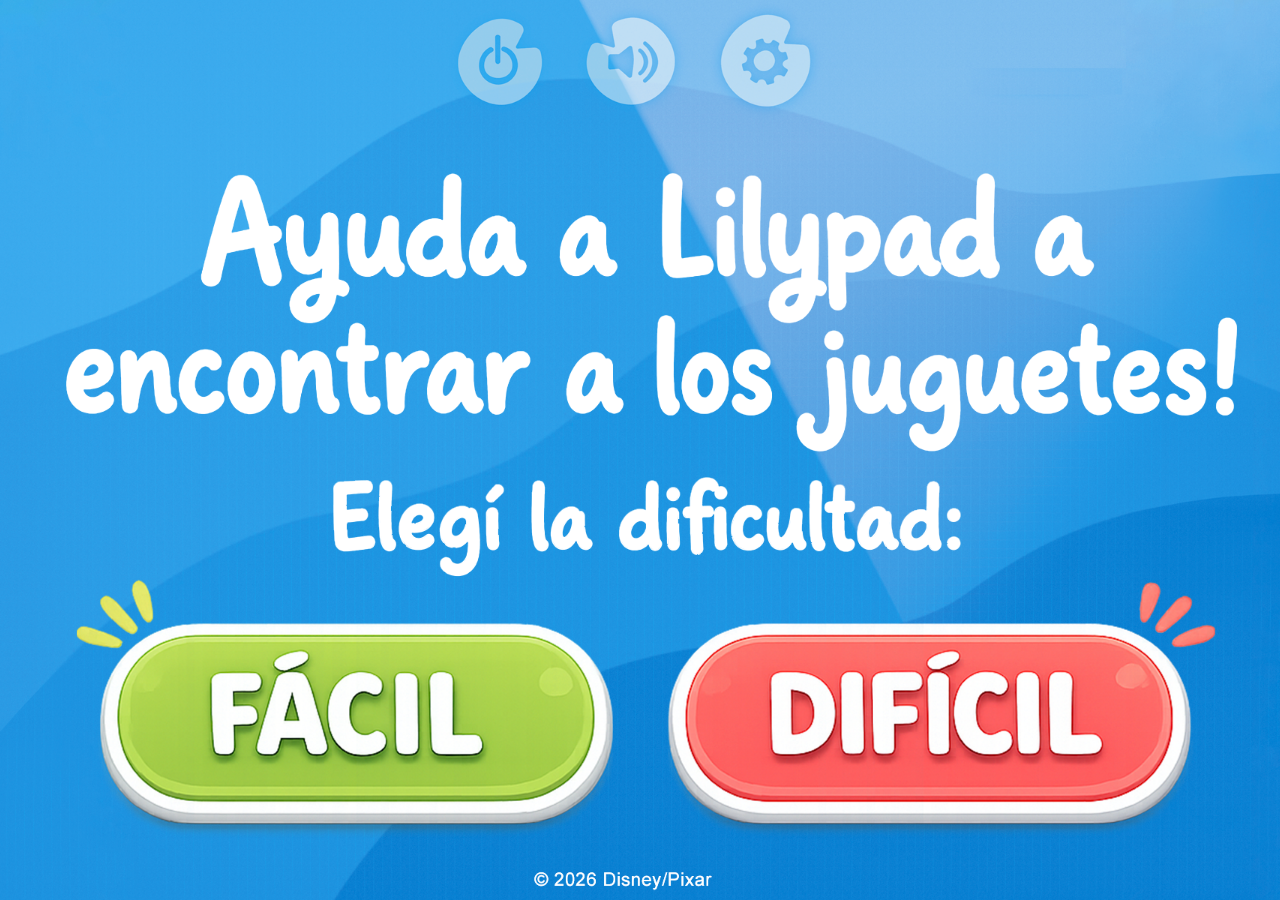
<file: index.html>
<!doctype html>
<html lang="es">
<head>
<meta charset="utf-8">
<meta name="viewport" content="width=device-width, initial-scale=1, maximum-scale=1, user-scalable=no, viewport-fit=cover, interactive-widget=overlays-content">
<meta name="mobile-web-app-capable" content="yes">
<meta name="apple-mobile-web-app-capable" content="yes">
<meta name="apple-mobile-web-app-status-bar-style" content="black-translucent">
<meta name="apple-mobile-web-app-title" content="Lilypad">
<meta name="theme-color" content="#8BA5EB">
<title>Lilypad Shake</title>
<link rel="manifest" href="manifest.webmanifest">
<link rel="apple-touch-icon" href="assets/ui/lily_bg.png">
<link rel="stylesheet" href="css/styles.css">
</head>
<body>
  <div id="stage">
    <video id="camera" autoplay muted playsinline></video>
    <canvas id="gl"></canvas>
    <div id="ui"></div>
  </div>
  <div id="rotatePrompt">
    <div class="icon">🔄</div>
    <div>Girá el dispositivo</div>
    <span>Jugá con la pantalla en horizontal</span>
  </div>
  <script>
    if ('serviceWorker' in navigator) {
      window.addEventListener('load', () => {
        navigator.serviceWorker
          .register('./service-worker.js?v=43', { scope: './' })
          .then(() => navigator.serviceWorker.ready)
          .then(() => {
            document.documentElement.dataset.offlineReady = 'true';
            window.dispatchEvent(new Event('lilypad-offline-ready'));
          })
          .catch(() => {});
      }, { once: true });
    }
  </script>
  <script type="module" src="js/game.js?v=43"></script>
</body>
</html>
</file>
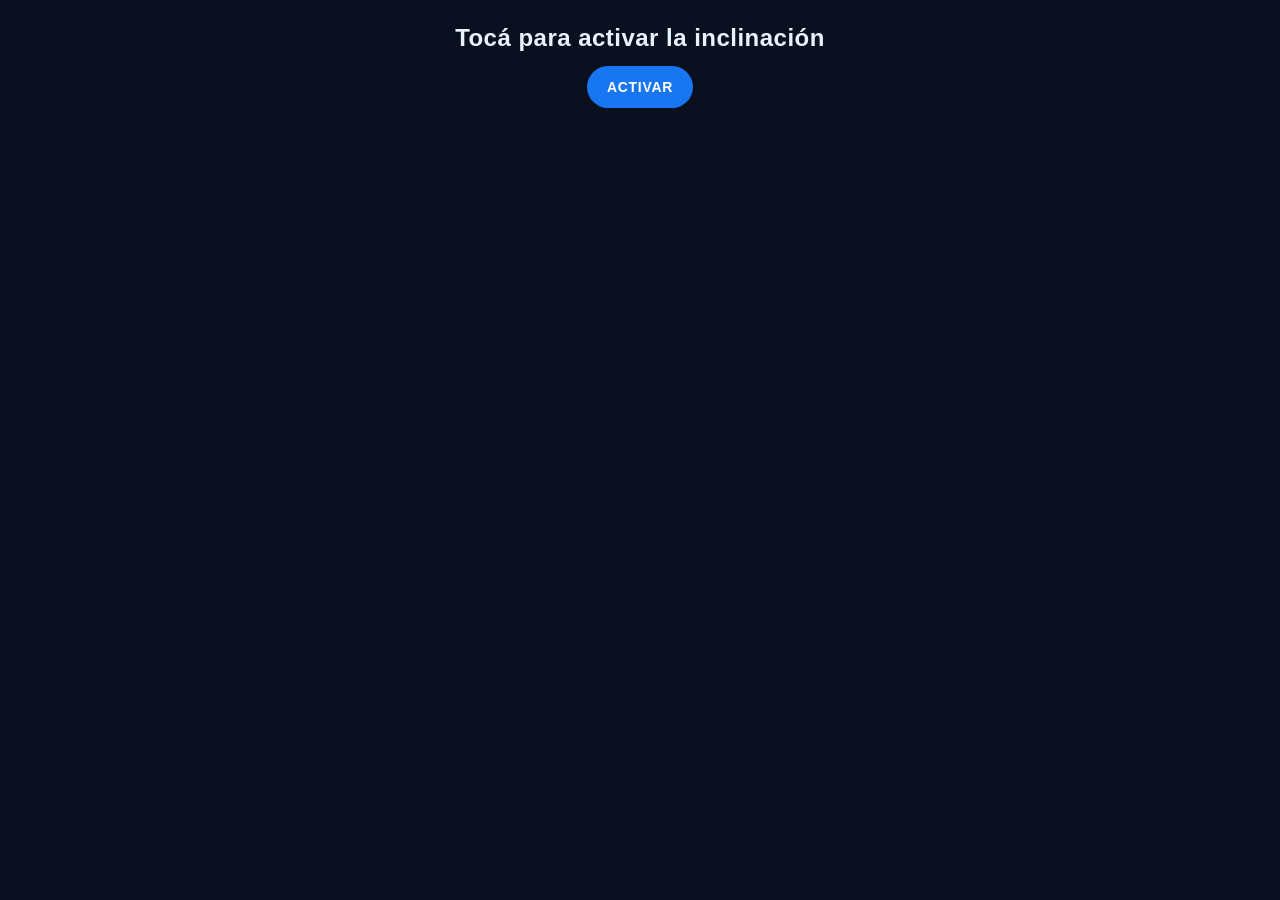
<file: tilt-square.html>
<!doctype html>
<html lang="es">
<head>
  <meta charset="utf-8">
  <meta name="viewport" content="width=device-width,initial-scale=1,viewport-fit=cover">
  <meta name="theme-color" content="#0b1020">
  <title>Prueba de inclinación</title>
  <style>
    :root {
      color-scheme: dark;
      font-family: Arial, Helvetica, sans-serif;
      background: #0b1020;
    }

    * {
      box-sizing: border-box;
    }

    html,
    body {
      width: 100%;
      min-height: 100%;
      margin: 0;
      overflow: hidden;
      background: #0b1020;
    }

    body {
      display: grid;
      place-items: center;
      touch-action: manipulation;
    }

    #statusPanel {
      position: fixed;
      z-index: 2;
      top: max(24px, env(safe-area-inset-top));
      left: 50%;
      width: min(88vw, 540px);
      transform: translateX(-50%);
      text-align: center;
    }

    #status {
      margin: 0 0 14px;
      color: #e9f2ff;
      font-size: clamp(16px, 2vw, 24px);
      font-weight: 700;
      letter-spacing: 0.02em;
    }

    #actions {
      display: flex;
      justify-content: center;
      gap: 10px;
    }

    button {
      border: 0;
      border-radius: 999px;
      padding: 13px 20px;
      color: #ffffff;
      background: #1976f3;
      font: inherit;
      font-size: 14px;
      font-weight: 800;
      letter-spacing: 0.05em;
      touch-action: manipulation;
    }

    button[hidden] {
      display: none;
    }

    button:disabled {
      opacity: 0.55;
    }

    #square {
      position: fixed;
      z-index: 1;
      top: 50%;
      width: min(28vw, 250px);
      aspect-ratio: 1;
      border-radius: 0;
      opacity: 0;
      background: #1677ff;
      pointer-events: none;
      transition: none;
      will-change: transform, opacity;
    }

    #square.animate {
      transition: transform 360ms cubic-bezier(0.2, 0.6, 0.3, 1), opacity 100ms ease-out;
    }

    #square.left {
      left: 0;
      transform: translate3d(-110%, -50%, 0);
    }

    #square.right {
      right: 0;
      transform: translate3d(110%, -50%, 0);
    }

    #square.visible {
      opacity: 1;
      pointer-events: auto;
    }

    #square.visible.left {
      transform: translate3d(0px, -50%, 0);
    }

    #square.visible.right {
      transform: translate3d(0px, -50%, 0);
    }
  </style>
</head>
<body>
  <section id="statusPanel">
    <p id="status">Tocá para activar la inclinación</p>
    <div id="actions">
      <button id="activate" type="button">ACTIVAR</button>
    </div>
  </section>
  <button id="square" type="button" aria-label="Ocultar cuadrado"></button>

  <script>
    (() => {
      const ENTER_THRESHOLD = 0.018;
      const EXIT_THRESHOLD = 0.011;
      const TAP_REARM_THRESHOLD = 0.015;
      const SQUARE_VISIBLE_MS = 1200;
      const SQUARE_VERTICAL_MARGIN = 28;
      const SQUARE_MIN_VERTICAL_GAP = 72;
      const REFERENCE_STABLE_DELTA = 0.01;
      const REFERENCE_SETTLE_MS = 180;
      const FIRST_TILT_HOLD_MS = 35;
      const OPPOSITE_TILT_HOLD_MS = 140;
      const NEUTRAL_HOLD_MS = 45;

      const activateButton = document.getElementById('activate');
      const squareElement = document.getElementById('square');
      const statusElement = document.getElementById('status');
      const query = new URLSearchParams(window.location.search);
      const monitorEndpoint = query.get('monitor');
      const monitorToken = query.get('monitorToken');

      let centerTilt = null;
      let referenceCandidate = null;
      let referenceCandidateSince = null;
      let activeDirection = 0;
      let pendingDirection = 0;
      let pendingDirectionSince = null;
      let neutralSince = null;
      let started = false;
      let squareVisible = false;
      let squareShowSequence = 0;
      let squareHideTimer = null;
      let previousSquareTop = null;
      let tapRearmRequested = false;
      let lastTelemetryAt = 0;

      function report(eventName, payload, force) {
        if (!monitorEndpoint || !monitorToken) return;
        const now = performance.now();
        if (!force && now - lastTelemetryAt < 160) return;
        lastTelemetryAt = now;
        const body = JSON.stringify({
          token: monitorToken,
          event: eventName,
          time: Math.round(now),
          ...payload,
        });
        const blob = new Blob([body], { type: 'text/plain' });
        if (navigator.sendBeacon && navigator.sendBeacon(monitorEndpoint, blob)) return;
        fetch(monitorEndpoint, { method: 'POST', body, keepalive: true, mode: 'no-cors' }).catch(() => {});
      }

      function setStatus(message) {
        statusElement.textContent = message;
      }

      function beginAutomaticReference() {
        centerTilt = null;
        referenceCandidate = null;
        referenceCandidateSince = null;
        activeDirection = 0;
        pendingDirection = 0;
        pendingDirectionSince = null;
        neutralSince = null;
        tapRearmRequested = false;
        hideSquare();
        setStatus('Incliná apenas hacia un lado');
        report('square-reference-pending', {}, true);
      }

      function screenXFromGravity(gravityX, gravityY) {
        const angle = window.screen.orientation?.angle ?? window.orientation ?? 0;
        switch (angle) {
          case 90:
            return -gravityY;
          case -90:
          case 270:
            return gravityY;
          case 180:
            return gravityX;
          default:
            return -gravityX;
        }
      }

      function clearSquareHideTimer() {
        if (squareHideTimer === null) return;
        window.clearTimeout(squareHideTimer);
        squareHideTimer = null;
      }

      function placeSquareVertically() {
        const squareHeight = squareElement.getBoundingClientRect().height;
        const minimumTop = SQUARE_VERTICAL_MARGIN + squareHeight / 2;
        const maximumTop = Math.max(minimumTop, window.innerHeight - SQUARE_VERTICAL_MARGIN - squareHeight / 2);
        const maximumGap = Math.max(0, maximumTop - minimumTop);
        const requiredGap = Math.min(SQUARE_MIN_VERTICAL_GAP, maximumGap * 0.35);
        let nextTop = minimumTop + Math.random() * maximumGap;

        for (let attempt = 0; attempt < 8; attempt++) {
          const candidateTop = minimumTop + Math.random() * maximumGap;
          if (previousSquareTop === null || Math.abs(candidateTop - previousSquareTop) >= requiredGap) {
            nextTop = candidateTop;
            break;
          }
        }

        previousSquareTop = nextTop;
        squareElement.style.top = `${nextTop}px`;
      }

      function showSquare(side) {
        clearSquareHideTimer();
        tapRearmRequested = false;
        const showSequence = ++squareShowSequence;
        squareElement.classList.remove('visible', 'animate', 'left', 'right');
        squareElement.classList.add(side);
        placeSquareVertically();
        squareVisible = true;
        void squareElement.offsetWidth;
        squareElement.classList.add('animate');
        requestAnimationFrame(() => {
          if (squareVisible && showSequence === squareShowSequence) squareElement.classList.add('visible');
        });
        squareHideTimer = window.setTimeout(() => {
          squareHideTimer = null;
          hideSquare();
        }, SQUARE_VISIBLE_MS);
        report('square-show', { side, center: centerTilt }, true);
      }

      function hideSquare() {
        clearSquareHideTimer();
        squareShowSequence++;
        squareElement.classList.add('animate');
        squareElement.classList.remove('visible');
        squareVisible = false;
        report('square-hide', {}, true);
      }

      function hideSquareFromTap() {
        tapRearmRequested = true;
        neutralSince = null;
        clearPendingDirection();
        hideSquare();
        report('square-tap', { activeDirection }, true);
      }

      function clearPendingDirection() {
        pendingDirection = 0;
        pendingDirectionSince = null;
      }

      function captureAutomaticReference(tilt, timestamp) {
        if (referenceCandidate === null || Math.abs(tilt - referenceCandidate) > REFERENCE_STABLE_DELTA) {
          referenceCandidate = tilt;
          referenceCandidateSince = timestamp;
          return false;
        }
        referenceCandidate += (tilt - referenceCandidate) * 0.25;
        if (timestamp - referenceCandidateSince < REFERENCE_SETTLE_MS) return false;
        centerTilt = referenceCandidate;
        referenceCandidate = null;
        referenceCandidateSince = null;
        setStatus('Listo: incliná apenas hacia un lado');
        report('square-ready', { center: centerTilt }, true);
        return true;
      }

      function triggerAfterHold(direction, timestamp) {
        if (squareVisible) {
          clearPendingDirection();
          return;
        }
        const isOppositeDirection = activeDirection !== 0 && direction !== activeDirection;
        if (activeDirection !== 0 && !isOppositeDirection) {
          clearPendingDirection();
          return;
        }

        if (pendingDirection !== direction) {
          pendingDirection = direction;
          pendingDirectionSince = timestamp;
          return;
        }

        const requiredHold = isOppositeDirection ? OPPOSITE_TILT_HOLD_MS : FIRST_TILT_HOLD_MS;
        if (timestamp - pendingDirectionSince < requiredHold) return;
        activeDirection = direction;
        neutralSince = null;
        clearPendingDirection();
        showSquare(direction > 0 ? 'right' : 'left');
      }

      function handleTilt(tilt, timestamp) {
        if (centerTilt === null) {
          captureAutomaticReference(tilt, timestamp);
          return;
        }

        const delta = tilt - centerTilt;
        const magnitude = Math.abs(delta);
        const neutralThreshold = tapRearmRequested ? TAP_REARM_THRESHOLD : EXIT_THRESHOLD;
        if (magnitude <= neutralThreshold) {
          if (neutralSince === null) neutralSince = timestamp;
          if (timestamp - neutralSince >= NEUTRAL_HOLD_MS) {
            const shouldHideSquare = activeDirection !== 0 || squareVisible;
            activeDirection = 0;
            tapRearmRequested = false;
            clearPendingDirection();
            if (shouldHideSquare) hideSquare();
          }
          if (!squareVisible && activeDirection === 0) centerTilt += delta * 0.04;
          report('square-tilt', { tilt, center: centerTilt, delta, activeDirection, pendingDirection }, false);
          return;
        }

        neutralSince = null;
        if (magnitude < ENTER_THRESHOLD) {
          clearPendingDirection();
          report('square-tilt', { tilt, center: centerTilt, delta, activeDirection, pendingDirection }, false);
          return;
        }

        const direction = delta > 0 ? 1 : -1;
        triggerAfterHold(direction, timestamp);
        report('square-tilt', { tilt, center: centerTilt, delta, activeDirection, pendingDirection }, false);
      }

      function onDeviceMotion(event) {
        const totalAcceleration = event.accelerationIncludingGravity;
        if (!totalAcceleration || !Number.isFinite(totalAcceleration.x) || !Number.isFinite(totalAcceleration.y)) return;
        const linearAcceleration = event.acceleration;
        const gravityX = Number.isFinite(linearAcceleration?.x)
          ? totalAcceleration.x - linearAcceleration.x
          : totalAcceleration.x;
        const gravityY = Number.isFinite(linearAcceleration?.y)
          ? totalAcceleration.y - linearAcceleration.y
          : totalAcceleration.y;
        const screenTilt = screenXFromGravity(gravityX, gravityY) / 9.8;
        if (Number.isFinite(screenTilt)) handleTilt(screenTilt, performance.now());
      }

      async function activate() {
        if (started) return;
        activateButton.disabled = true;
        try {
          const motionEvent = window.DeviceMotionEvent;
          if (!motionEvent) throw new Error('El navegador no expone sensores de movimiento');
          if (typeof motionEvent.requestPermission === 'function') {
            const permission = await motionEvent.requestPermission();
            if (permission !== 'granted') throw new Error('Permiso de movimiento rechazado');
          }
          started = true;
          window.addEventListener('devicemotion', onDeviceMotion, { passive: true });
          activateButton.hidden = true;
          beginAutomaticReference();
          report('square-start', {}, true);
        } catch (error) {
          activateButton.disabled = false;
          setStatus(error.message || 'No se pudo activar la inclinación');
          report('square-error', { message: String(error.message || error) }, true);
        }
      }

      activateButton.addEventListener('click', activate);
      squareElement.addEventListener('click', hideSquareFromTap);
      window.addEventListener('orientationchange', beginAutomaticReference);
      report('square-boot', {}, true);
    })();
  </script>
</body>
</html>
</file>
<file: css/styles.css>
@font-face {
  font-family: 'ArialRoundedBold';
  src: url('../assets/fonts/ArialRoundedBold.ttf') format('truetype');
  font-weight: normal;
  font-style: normal;
}

* { box-sizing: border-box; -webkit-tap-highlight-color: transparent; }

html, body {
  margin: 0;
  padding: 0;
  width: 100%;
  height: 100%;
  min-height: 100dvh;
  overflow: hidden;
  background: #050506;
  touch-action: none;
  overscroll-behavior: none;
  user-select: none;
  -webkit-user-select: none;
  -webkit-text-size-adjust: 100%;
  font-family: 'ArialRoundedBold', sans-serif;
}

body {
  position: fixed;
  inset: 0;
}

#stage {
  position: fixed;
  width: 1920px;
  height: 1200px;
  left: 50%;
  top: 50%;
  transform-origin: center center;
  overflow: hidden;
  background: #8BA5EB;
  will-change: transform;
}

#camera, #gl, #ui {
  position: absolute;
  inset: 0;
  width: 1920px;
  height: 1200px;
}

#camera {
  object-fit: cover;
  z-index: 0;
  background: #8BA5EB;
}

#gl {
  z-index: 1;
  pointer-events: none;
}

.toy-square {
  position: absolute;
  width: 260px;
  height: 260px;
  background: #ffffff;
  border: 8px solid rgba(255, 255, 255, 0.9);
  box-shadow: 0 18px 36px rgba(0, 0, 0, 0.28);
  z-index: 1;
  pointer-events: none;
  will-change: transform, opacity;
}

#ui {
  z-index: 2;
}

#ui .abs {
  position: absolute;
  display: block;
  transform-origin: center center;
}

.screen {
  position: absolute;
  inset: 0;
}

#ui img.abs {
  pointer-events: none;
  -webkit-user-drag: none;
}

/* ---- Buttons ---- */
.lily-btn {
  position: absolute;
  border: none;
  border-radius: 40px;
  background: #FFD126;
  color: #3a2a00;
  font-family: 'ArialRoundedBold', sans-serif;
  font-weight: bold;
  cursor: pointer;
  box-shadow: 0 8px 0 #b8930f, 0 12px 20px rgba(0,0,0,0.35);
  transition: transform 0.08s ease;
}
.lily-btn:active {
  transform: translateY(6px);
  box-shadow: 0 2px 0 #b8930f, 0 4px 10px rgba(0,0,0,0.35);
}

.image-btn {
  border: 0;
  padding: 0;
  margin: 0;
  background: transparent;
  cursor: pointer;
  appearance: none;
  -webkit-appearance: none;
  touch-action: manipulation;
  transition: transform 0.08s ease, filter 0.08s ease;
}
.image-btn img {
  display: block;
  width: 100%;
  height: 100%;
  pointer-events: none;
  -webkit-user-drag: none;
}
.image-btn:active {
  transform: translateY(8px) scale(0.985);
  filter: brightness(0.96);
}

#startBtn {
  left: 660px;
  top: 980px;
  width: 600px;
  height: 130px;
  font-size: 48px;
}

/* ---- Instructions card ---- */
#instructionsCard {
  position: absolute;
  left: 260px;
  top: 470px;
  width: 1400px;
  min-height: 320px;
  background: rgba(5, 5, 10, 0.72);
  border-radius: 48px;
  border: 6px solid #FFD126;
  display: flex;
  align-items: center;
  justify-content: center;
  padding: 60px;
  text-align: center;
}
#instructionsCard p {
  color: #ffffff;
  font-size: 52px;
  line-height: 1.35;
  margin: 0;
  text-shadow: 0 3px 8px rgba(0,0,0,0.5);
}

/* ---- HUD text ---- */
.battery-text {
  position: absolute;
  color: #ffffff;
  font-size: 34px;
  display: flex;
  align-items: center;
  justify-content: flex-end;
}

/* ---- Digit slots ---- */
.digit-img {
  position: absolute;
  pointer-events: none;
}

/* ---- Flash overlay ---- */
#flashOverlay {
  position: absolute;
  inset: 0;
  background: #ffffff;
  opacity: 0;
  pointer-events: none;
  z-index: 5;
}

/* ---- Star burst ---- */
.star-burst {
  position: absolute;
  width: 360px;
  height: 385px;
  background-image: url('../assets/effects/stars_sheet.png');
  background-size: 600% 600%;
  pointer-events: none;
  z-index: 6;
}

.hidden { display: none !important; }

/* ---- Rotate-device prompt (shown whenever the viewport is portrait) ---- */
#rotatePrompt {
  display: none;
  position: fixed;
  inset: 0;
  z-index: 9999;
  background: #050506;
  color: #ffffff;
  flex-direction: column;
  align-items: center;
  justify-content: center;
  text-align: center;
  padding: 24px;
}
#rotatePrompt.visible {
  display: flex;
}
#rotatePrompt .icon {
  font-size: 18vw;
  margin-bottom: 16px;
  animation: rotateHint 1.6s ease-in-out infinite;
}
#rotatePrompt div {
  font-size: 7vw;
  font-weight: bold;
}
#rotatePrompt span {
  font-size: 4vw;
  opacity: 0.75;
  margin-top: 10px;
}
@keyframes rotateHint {
  0%, 100% { transform: rotate(0deg); }
  50% { transform: rotate(90deg); }
}
</file>
